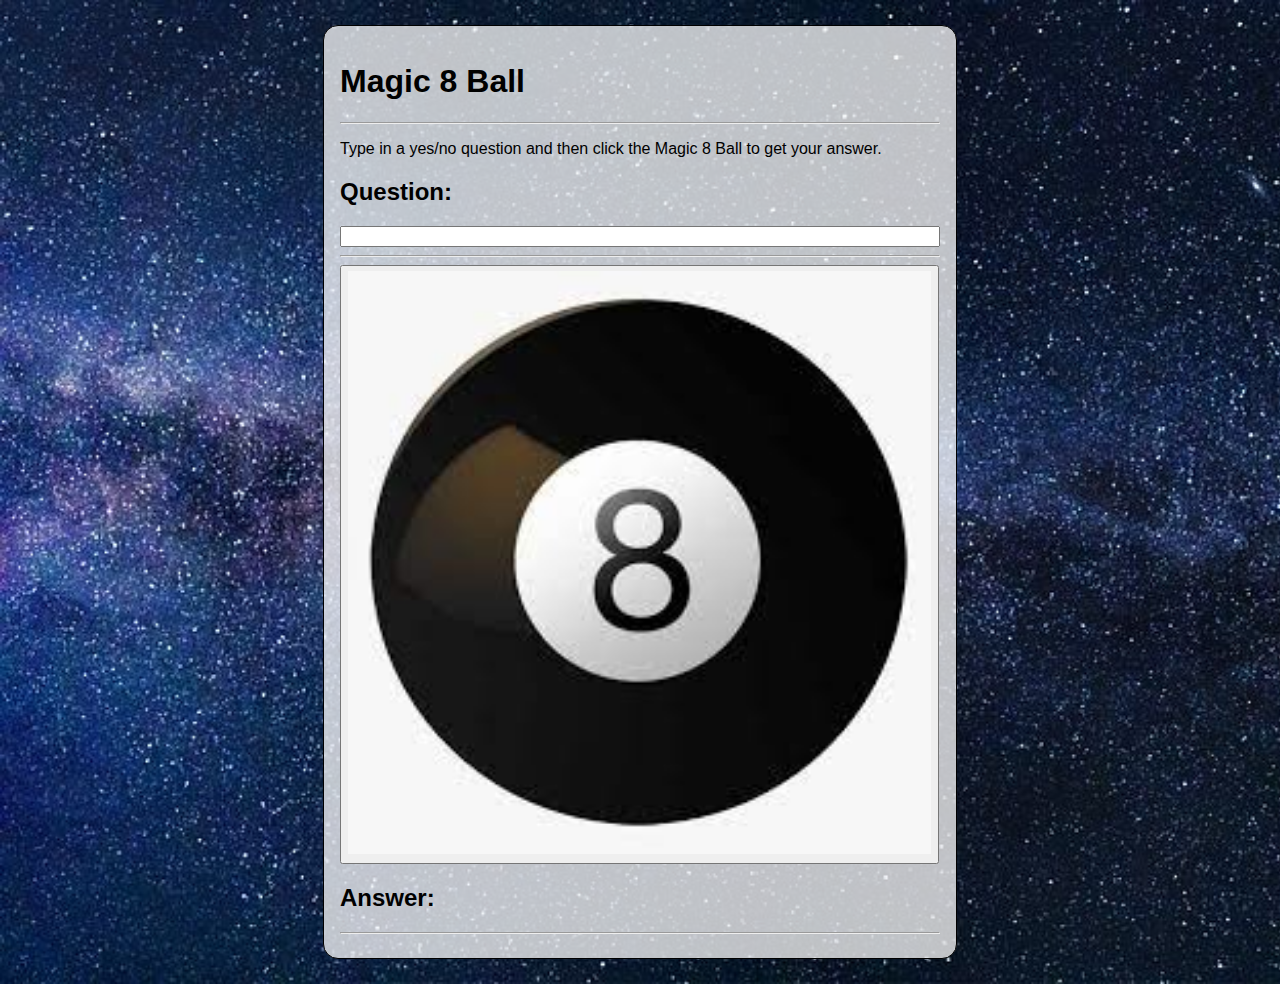
<file: 8 Ball Advanced/index.html>
<!DOCTYPE html>
<html>
  <head>
    <link rel="stylesheet" href="style.css" />
    <title>Magic 8 Ball Simulator</title>
    <script defer src="main.js"></script>
  </head>
  <body>
    <h1>Magic 8 Ball</h1>
    <hr />
    <p>
      Type in a yes/no question and then click the Magic 8 Ball to get your
      answer.
    </p>
    <h2>Question:</h2>
    <input type="text" name="" id="question-in" />
    <hr id="white" />
    <button id="magic8ball-in">
      <img src="img/download.jpg" alt="8 ball" />
    </button>
    <h2>Answer:</h2>
    <h3><div id="div-out"></div></h3>
    <hr />
  </body>
</html>
</file>
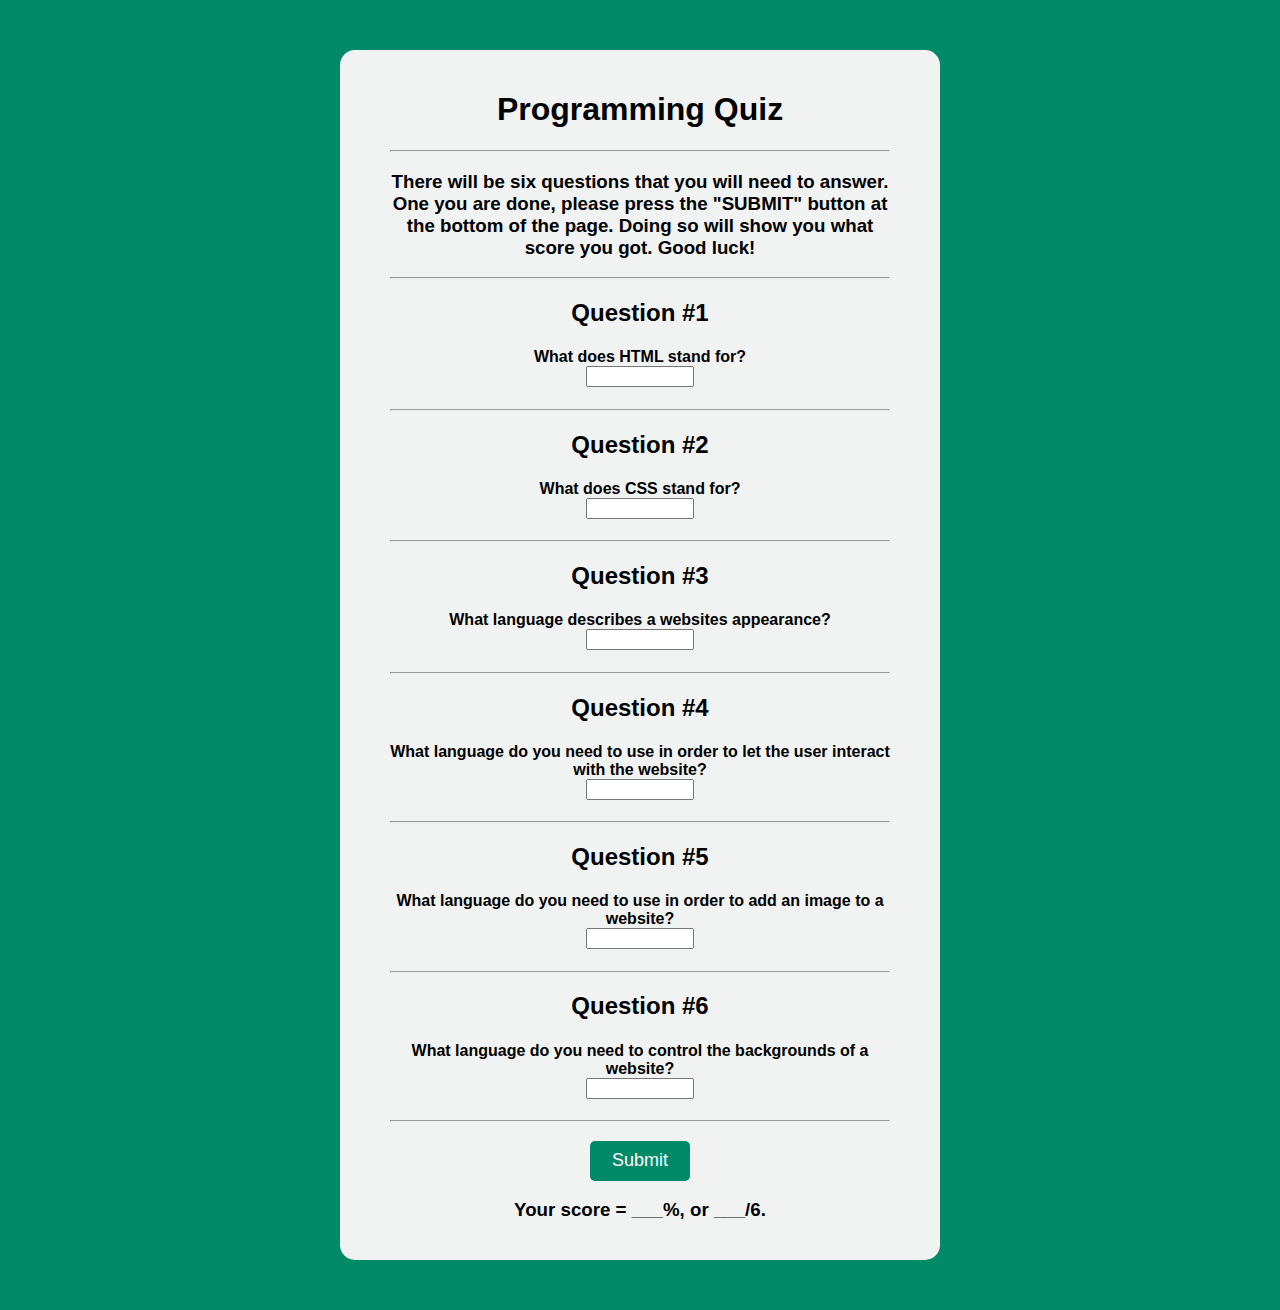
<file: Create a Quiz Assignment/index.html>
<!DOCTYPE html>
<html>
  <head>
    <link rel="stylesheet" href="style.css" />
    <title>Programming: Home</title>
    <script defer src="main.js"></script>
  </head>
  <body>
    <h1>Programming Quiz</h1>
    <hr>
    <h3>
      There will be six questions that you will need to answer. One you are
      done, please press the "SUBMIT" button at the bottom of the page. Doing so
      will show you what score you got. Good luck!
    </h3>
    <hr />
    <h2 id="h1">Question #1</h2>
    <h4>
      What does HTML stand for?
      <div><input type="text" name="" id="q1" /></div>
      <div id="q1-info">
        <h2></h2>
      </div>
    </h4>
    <hr />
    <h2 id="h2">Question #2</h2>
    <h4>
      What does CSS stand for?
      <div><input type="text" name="" id="q2" /></div>
      <div id="q2-info">
        <h2></h2>
      </div>
    </h4>
    <hr />
    <h2 id="h3">Question #3</h2>
    <h4>
      What language describes a websites appearance?
      <div><input type="text" name="" id="q3" /></div>
      <div id="q3-info">
        <h2></h2>
      </div>
    </h4>
    <hr />
    <h2 id="h4">Question #4</h2>
    <h4>
      What language do you need to use in order to let the user interact with
      the website?
      <div><input type="text" name="" id="q4" /></div>
      <div id="q4-info">
        <h2></h2>
      </div>
    </h4>
    <hr />
    <h2 id="h5">Question #5</h2>
    <h4>
      What language do you need to use in order to add an image to a website?
      <div><input type="text" name="" id="q5" /></div>
      <div id="q5-info">
        <h2></h2>
      </div>
    </h4>
    <hr />
    <h2 id="h6">Question #6</h2>
    <h4>
      What language do you need to control the backgrounds of a website?
      <div><input type="text" name="" id="q6" /></div>
      <div id="q6-info">
        <h2></h2>
      </div>
    </h4>
    <hr />
    <h3>
      <button id="btn">Submit</button>
      <h3>
        <div id="finalscore-info"></div>
        Your score = <span id="output">___</span>%, or
        <span id="fraction">___</span>/6.
        <div id="verbal-output"></div>
      </h3>
    </h3>
  </body>
</html>
</file>
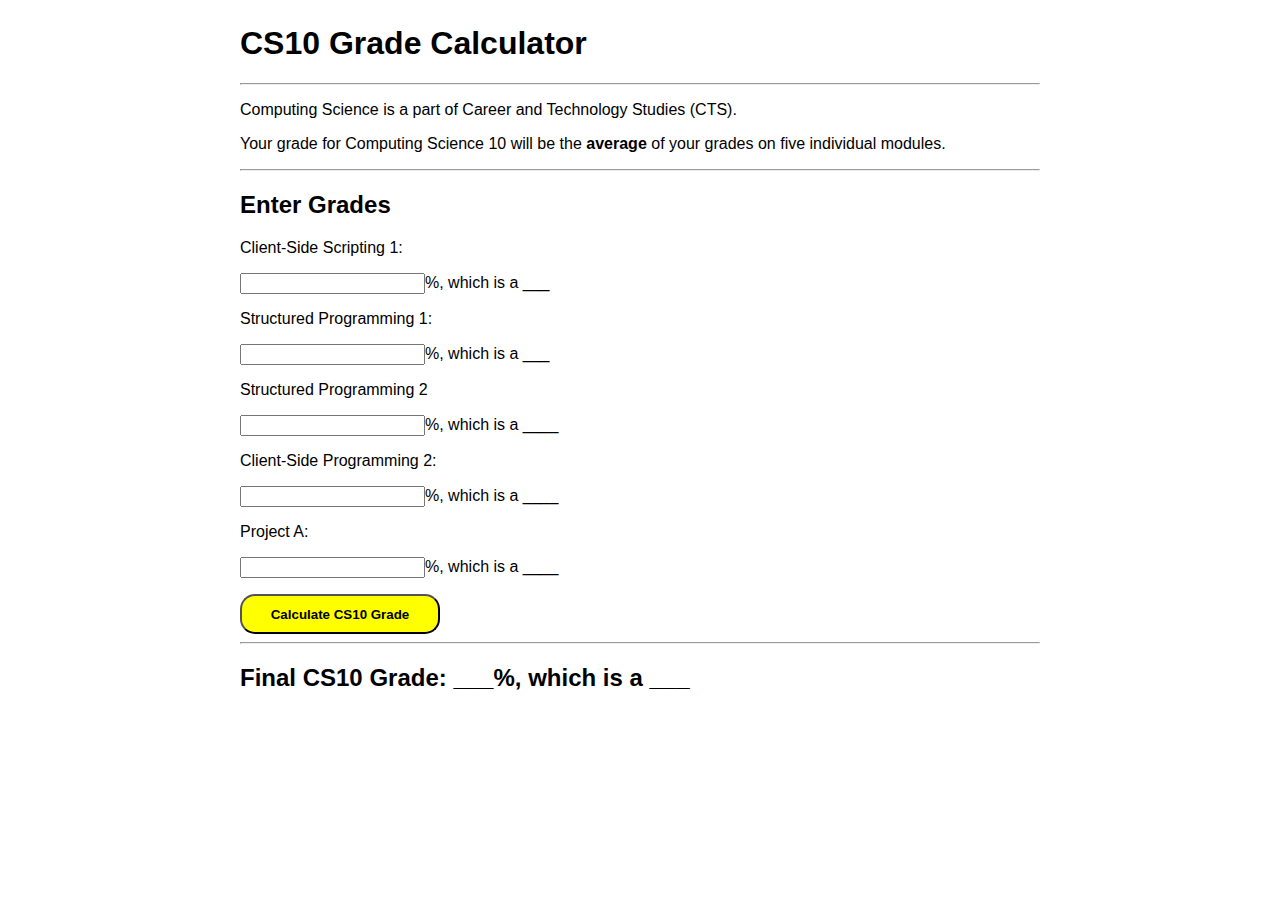
<file: CS10 Grade Calculator - Advanced/index.html>
<!DOCTYPE html>
<html>
  <head>
    <link rel="stylesheet" href="style.css" />
    <title>CS10 Grade Calculator</title>
    <script defer src="main.js"></script>
  </head>

  <body>
    <h1>CS10 Grade Calculator</h1>

    <hr />

    <p>Computing Science is a part of Career and Technology Studies (CTS).</p>
    <p>
      Your grade for Computing Science 10 will be the
      <strong>average</strong> of your grades on five individual modules.
    </p>
    <hr />

    <h2>Enter Grades</h2>

    Client-Side Scripting 1:
    <p><input id="css1-in" type="number" />%, which is a<span id="css1-letter-grade"> ___</span></p>
    Structured Programming 1:
    <p><input id="sp1-in" type="number" />%, which is a<span id="sp1-letter-grade"> ___</span></p>
    Structured Programming 2
    <p><input id="sp2-in" type="number" />%, which is a<span id="sp2-letter-grade"> ____</span></p></p>
    Client-Side Programming 2:
    <p><input id="css2-in" type="number" />%, which is a<span id="css2-letter-grade"> ____</span></p>
    Project A:
    <p><input id="pa-in" type="number" />%, which is a<span id="pa-letter-grade"> ____</span></p>

    <button id="btn"><strong id="button">Calculate CS10 Grade</strong></button>

    <hr />

    <h2 class="luminance">Final CS10 Grade: <span id="output">___</span>%, which is a <span id="final-letter-grade"> ___</span></h2>
  </body>
</html>
</file>
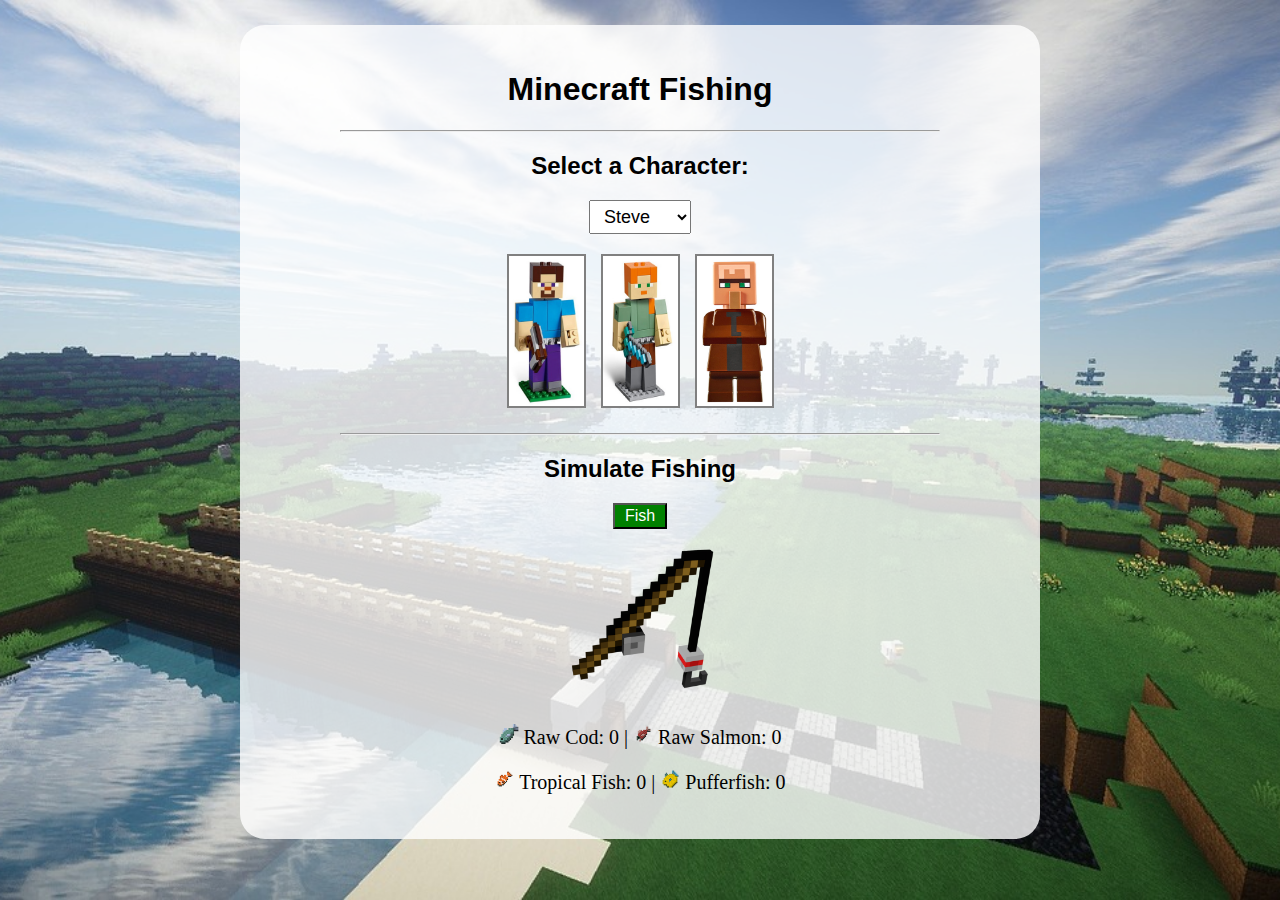
<file: functionize-minecraft-fishing-start-main/index.html>
<!DOCTYPE html>
<html lang="en">
  <head>
    <meta charset="UTF-8" />
    <meta http-equiv="X-UA-Compatible" content="IE=edge" />
    <meta name="viewport" content="width=device-width, initial-scale=1.0" />

    <title>Minecraft Fishing</title>

    <link rel="icon" type="image/x-icon" href="img/favicon.ico" />
    <link rel="stylesheet" href="style.css" />

    <script defer src="main.js"></script>
  </head>

  <body>
    <h1>Minecraft Fishing</h1>
    <hr />

    <h2>Select a Character:</h2>
    <p>
      <select id="character-select">
        <option value="steve">Steve</option>
        <option value="alex">Alex</option>
        <option value="villager">Villager</option>
      </select>
    </p>
    <p>
      <img class="character-img" src="img/steve.jpg" alt="Steve" />
      <img class="character-img" src="img/alex.jpg" alt="Alex" />
      <img class="character-img" src="img/villager.jpg" alt="Villager">
    </p>
    <hr />

    <h2>Simulate Fishing</h2>
    <p>
      <button id="fish-btn">Fish</button>
    </p>

    <p>
      <img id="result-img" src="img/Fishing-Rod.png" alt="Pufferfish" />
    </p>

    <p>
      <img src="img/Raw-Cod.png" alt="Raw Cod" width="20px" />
      Raw Cod: <span id="num-cod">0</span> |
      <img src="img/Raw-Salmon.png" alt="Raw Salmon" width="20px" />
      Raw Salmon: <span id="num-salmon">0</span>
    </p>
    <p>
      <img src="img/Tropical-Fish.png" alt="Tropical Fish" width="20px" />
      Tropical Fish: <span id="num-tropical">0</span> |
      <img src="img/Pufferfish.png" alt="Pufferfish" width="20px" />
      Pufferfish: <span id="num-puffer">0</span>
    </p>
  </body>
</html>
</file>
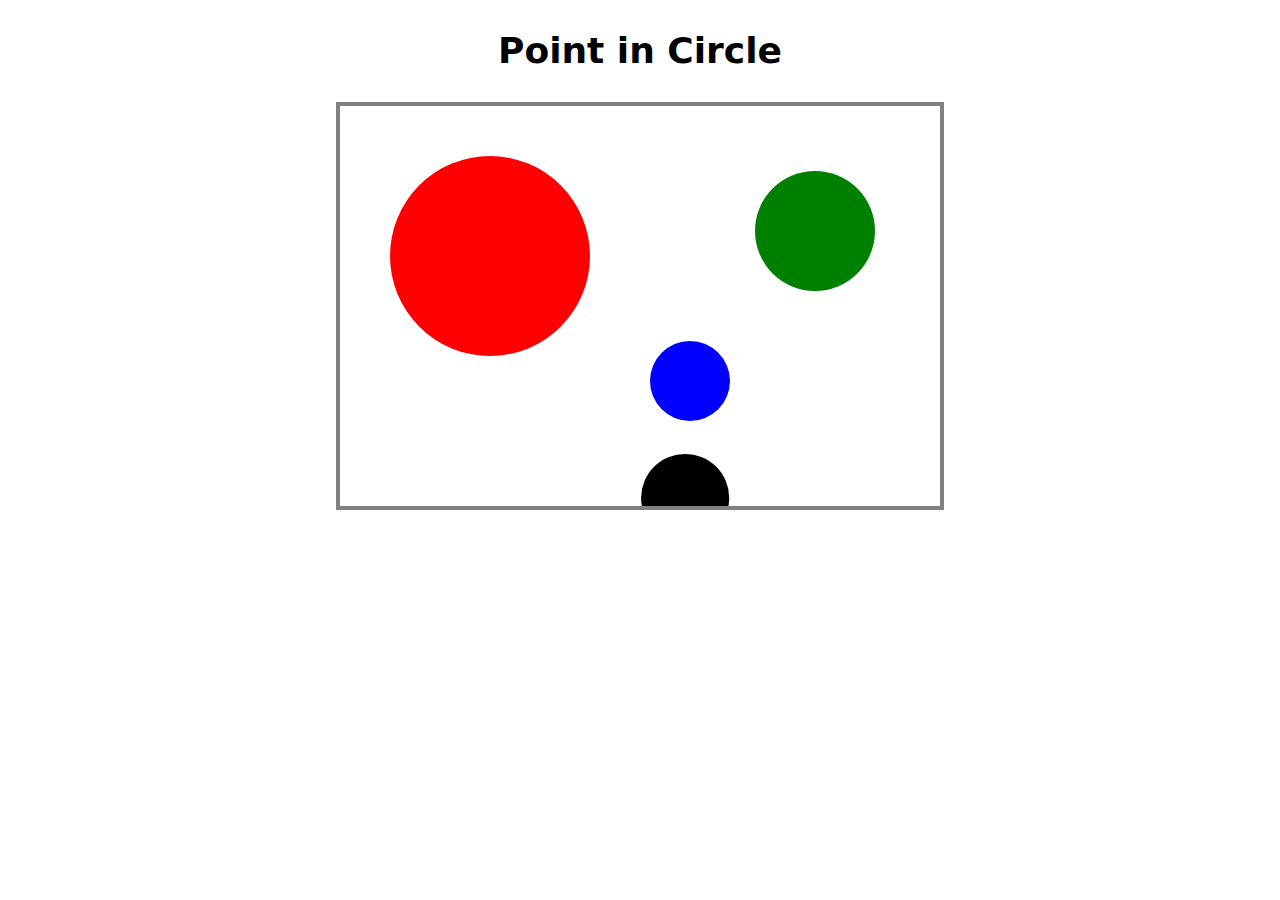
<file: pt-in-circle-start-main/index.html>
<!DOCTYPE html>
<html lang="en">
  <head>
    <meta charset="UTF-8" />
    <meta name="viewport" content="width=device-width, initial-scale=1.0" />
    <title>Pt in Circle</title>

    <link rel="stylesheet" href="style.css" />
    <script defer src="main.js"></script>
  </head>

  <body>
    <h1>Point in Circle</h1>

    <canvas id="my-canvas"></canvas>
  </body>
</html>
</file>
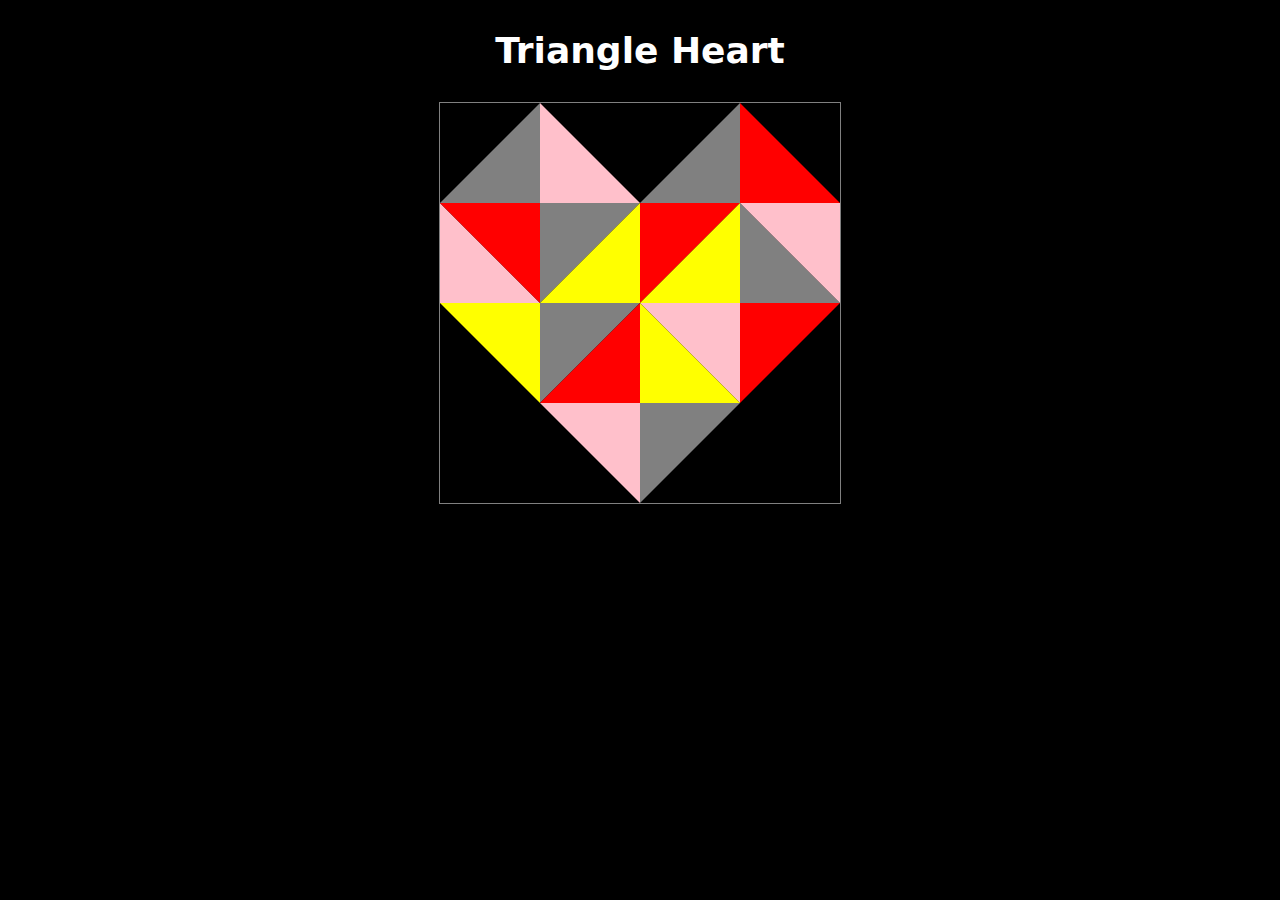
<file: Triangle Heart Assignment/index.html>
<!DOCTYPE html>
<html lang="en">
  <head>
    <meta charset="UTF-8" />
    <meta name="viewport" content="width=device-width, initial-scale=1.0" />
    <title>Triangle Heart</title>

    <link rel="stylesheet" href="style.css" />
    <script defer src="main.js"></script>
  </head>

  <body>
    <h1>Triangle Heart</h1>

    <canvas id="my-canvas"></canvas>
  </body>
</html>
</file>
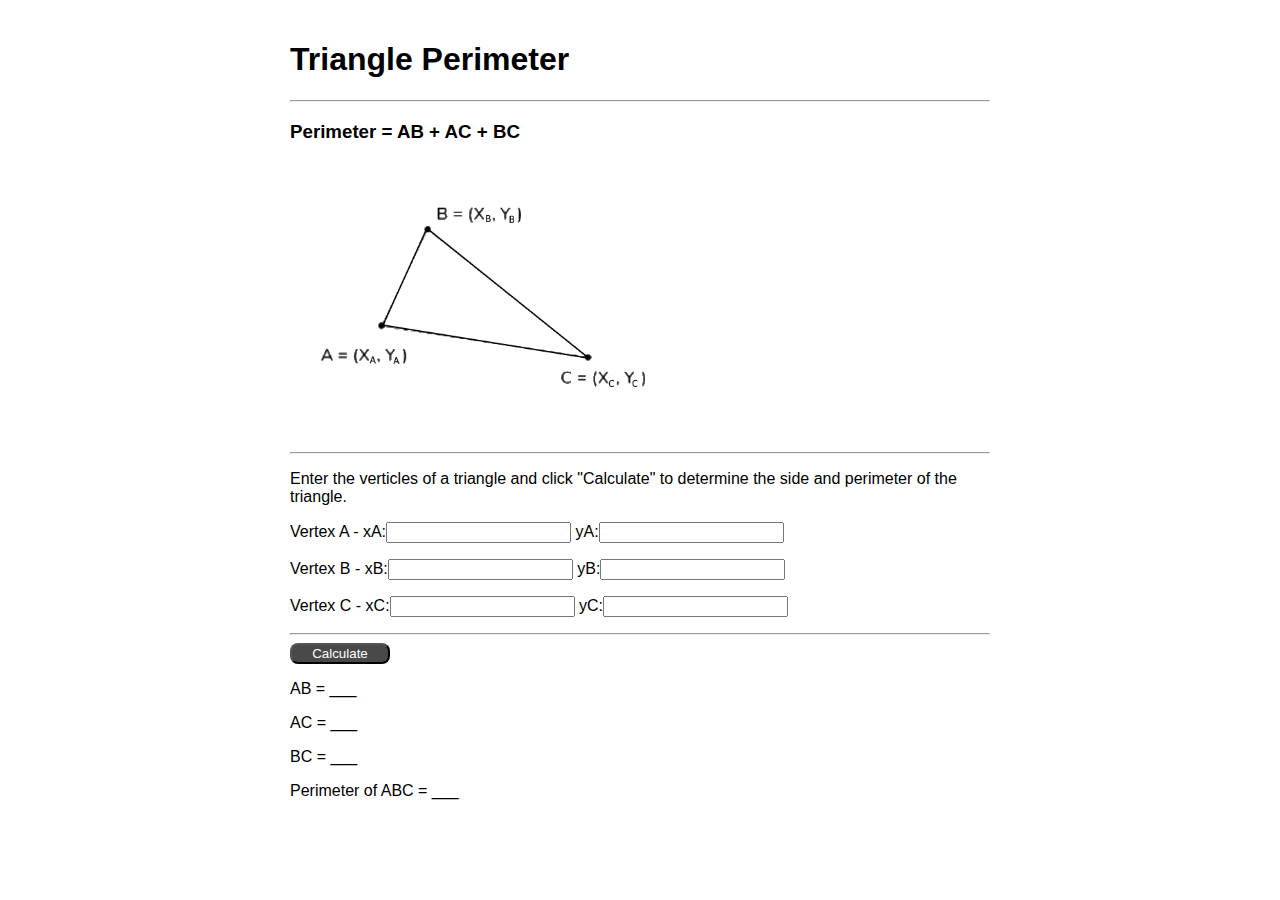
<file: triangle-perimeter-start-main/index.html>
<!DOCTYPE html>
<html lang="en">
  <head>
    <meta charset="UTF-8" />
    <meta http-equiv="X-UA-Compatible" content="IE=edge" />
    <meta name="viewport" content="width=device-width, initial-scale=1.0" />

    <title>Triangle Perimeter</title>

    <link rel="icon" type="image/x-icon" href="img/favicon.ico" />
    <link rel="stylesheet" href="style.css" />

    <script defer src="main.js"></script>
  </head>

  <body>
    <h1>Triangle Perimeter</h1>
    <hr />

    <h3>Perimeter = AB + AC + BC</h3>
    <p>
      <img src="img/triangle-vertices.PNG" alt="Triangle Image" width="400" />
    </p>

    <hr />
    <p>Enter the verticles of a triangle and click "Calculate" to determine the side and perimeter of the triangle.</p>
    <p>Vertex A - xA:<input type="number" id="xA-in"> yA:<input type="number" id="yA-in"></p>
    <p>Vertex B - xB:<input type="number" id="xB-in"> yB:<input type="number" id="yB-in"></p>
    <p>Vertex C - xC:<input type="number" id="xC-in"> yC:<input type="number" id="yC-in"></p>
    <hr>
    <button id="calculate-btn">Calculate</button>
    <p>AB = <span id="AB-out"> ___</span></p>
    <p>AC = <span id="AC-out"> ___</span></p>
    <p>BC = <span id="BC-out"> ___</span></p>
    <p>Perimeter of ABC = <span id="perimeter-out"> ___</span></p>
  </body>
</html>
</file>
<file: 8 Ball Advanced/style.css>
body {
  width: 600px;
  margin: 25px auto;
  font-family: "Gill Sans", "Gill Sans MT", Calibri, "Trebuchet MS", sans-serif;
  border: 1px solid black;
  padding: 1em;
  border-radius: 15px;
  background-color: rgba(255, 255, 255, 0.744);
}
#question-in {
  width: 592px;
}

#magic8ball-in {
  width: 599px;
  height: 599px;
}

img {
  width: 100%;
  aspect-ratio: 1/1;
}

html {
  background-image: url(img/milky-way-2695569__480.jpg);
  background-size: cover;
}
</file>
<file: Create a Quiz Assignment/style.css>
body {
  font-family: "Franklin Gothic Medium", "Arial Narrow", Arial, sans-serif;
  margin: 50px auto;
  width: 500px;
  text-align: center;
  padding: 20px 50px;
  border-radius: 15px;
  background-color: rgb(241, 243, 243);
  color: rgb(0, 0, 0);
}

html {
background-color: #008a68;
  background-size: cover;
}

#btn {
  font-size: large;
  cursor: pointer;
  border: none;
  background-color: #008a68;
  width: 100px;
  height: 40px;
  color: white;
  border-radius: 5px;
  transition: all 400ms cubic-bezier(0.075, 0.82, 0.165, 1);
}

#btn:hover {
width: 110px;
height: 45px;
margin-top: -5px;
}

input {
  width: 100px;
}
</file>
<file: CS10 Grade Calculator - Advanced/style.css>
body {
  width: 800px;
  margin: 25px auto;
  font-family: "Gill Sans", "Gill Sans MT", Calibri, "Trebuchet MS", sans-serif;
  background-color: white;
  border-radius: 15px;
  margin-bottom: auto;
}

button {
  background-color: yellow;
  border-color: 4px black;
  border-radius: 15px;
  width: 200px;
  height: 40px;
}

.button {
  font-size: x-large;
}

html {
  background-color: white;
}
</file>
<file: functionize-minecraft-fishing-start-main/style.css>
html {
  background: url('img/minecraft-river.jpg') no-repeat fixed center;
  background-size: cover;
}

body {
  background: rgba(255, 255, 255, 0.8);
  width: 600px;
  padding: 25px 100px;
  margin: 25px auto;
  text-align: center;
  border-radius: 25px;
}

h1,
h2 {
  font-family: Verdana, Geneva, Tahoma, sans-serif;
}

select {
  padding: 5px 10px;
  font-size: 18px;
}

.character-img {
  width: 75px;
  height: 150px;
  border: 2px solid grey;
  margin: 0 5px;
}

#fish-btn {
  background-color: green;
  color: white;
  padding: 2px 10px;
  cursor: pointer;
  font-size: 16px;
}

#result-img {
  width: 150px;
  height: 150px;
}

p {
  font-size: 20px;
}
</file>
<file: pt-in-circle-start-main/style.css>
body {
  text-align: center;
  font-family: system-ui, -apple-system, BlinkMacSystemFont, "Segoe UI", Roboto,
    Oxygen, Ubuntu, Cantarell, "Open Sans", "Helvetica Neue", sans-serif;
  line-height: 1.5;
  font-size: 1.125rem;
}

canvas {
  border: 4px solid grey;
}
</file>
<file: Triangle Heart Assignment/style.css>
body {
  text-align: center;
  font-family: system-ui, -apple-system, BlinkMacSystemFont, "Segoe UI", Roboto,
    Oxygen, Ubuntu, Cantarell, "Open Sans", "Helvetica Neue", sans-serif;
  line-height: 1.5;
  font-size: 1.125rem;
  background-color: black;
  color: white;
}

canvas {
  border: 1px solid grey;
}
</file>
<file: triangle-perimeter-start-main/style.css>
body {
  width: 700px;
  margin: auto;
  padding: 20px;
  font-family: Arial, Helvetica, sans-serif;
  border: 4px black
}

button {
  background-color: rgb(73, 73, 73);
  color: white;
  width: 100px;
  border-radius: 8px;
  cursor: pointer;
}
</file>
